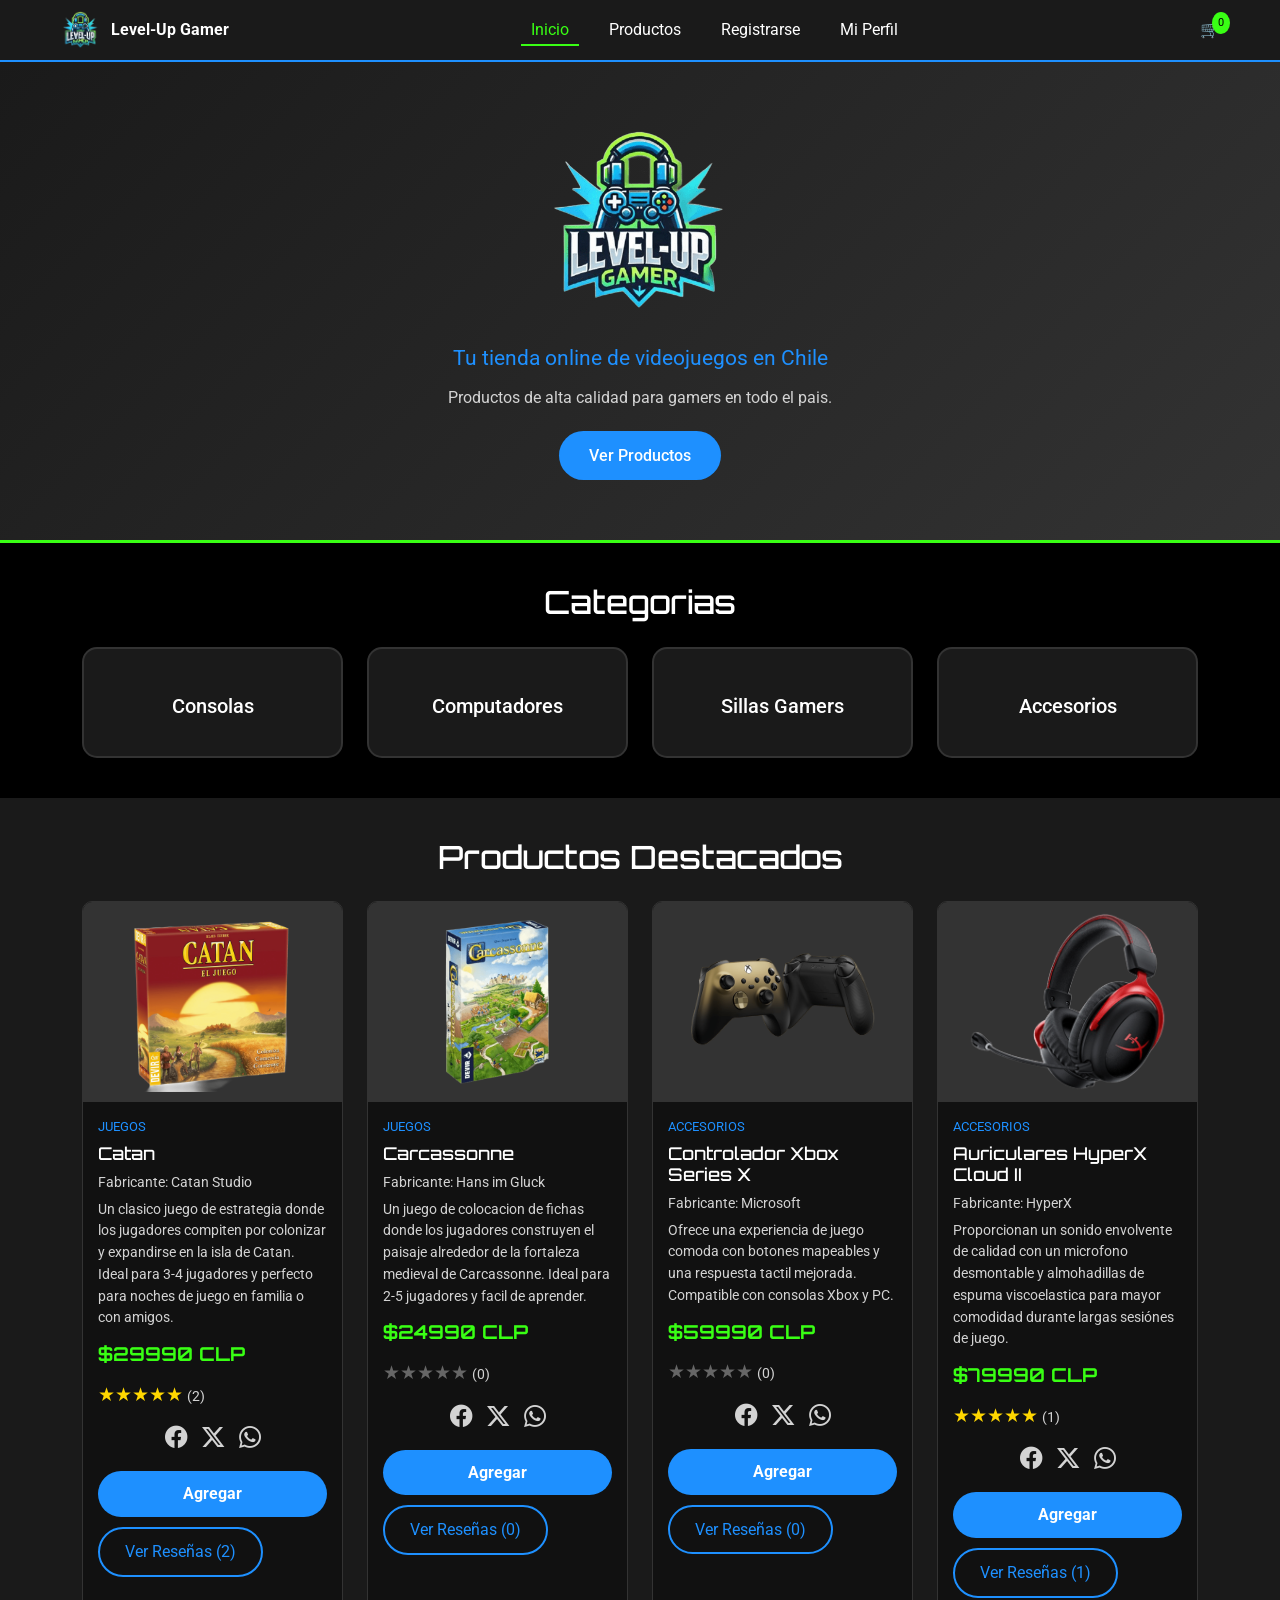
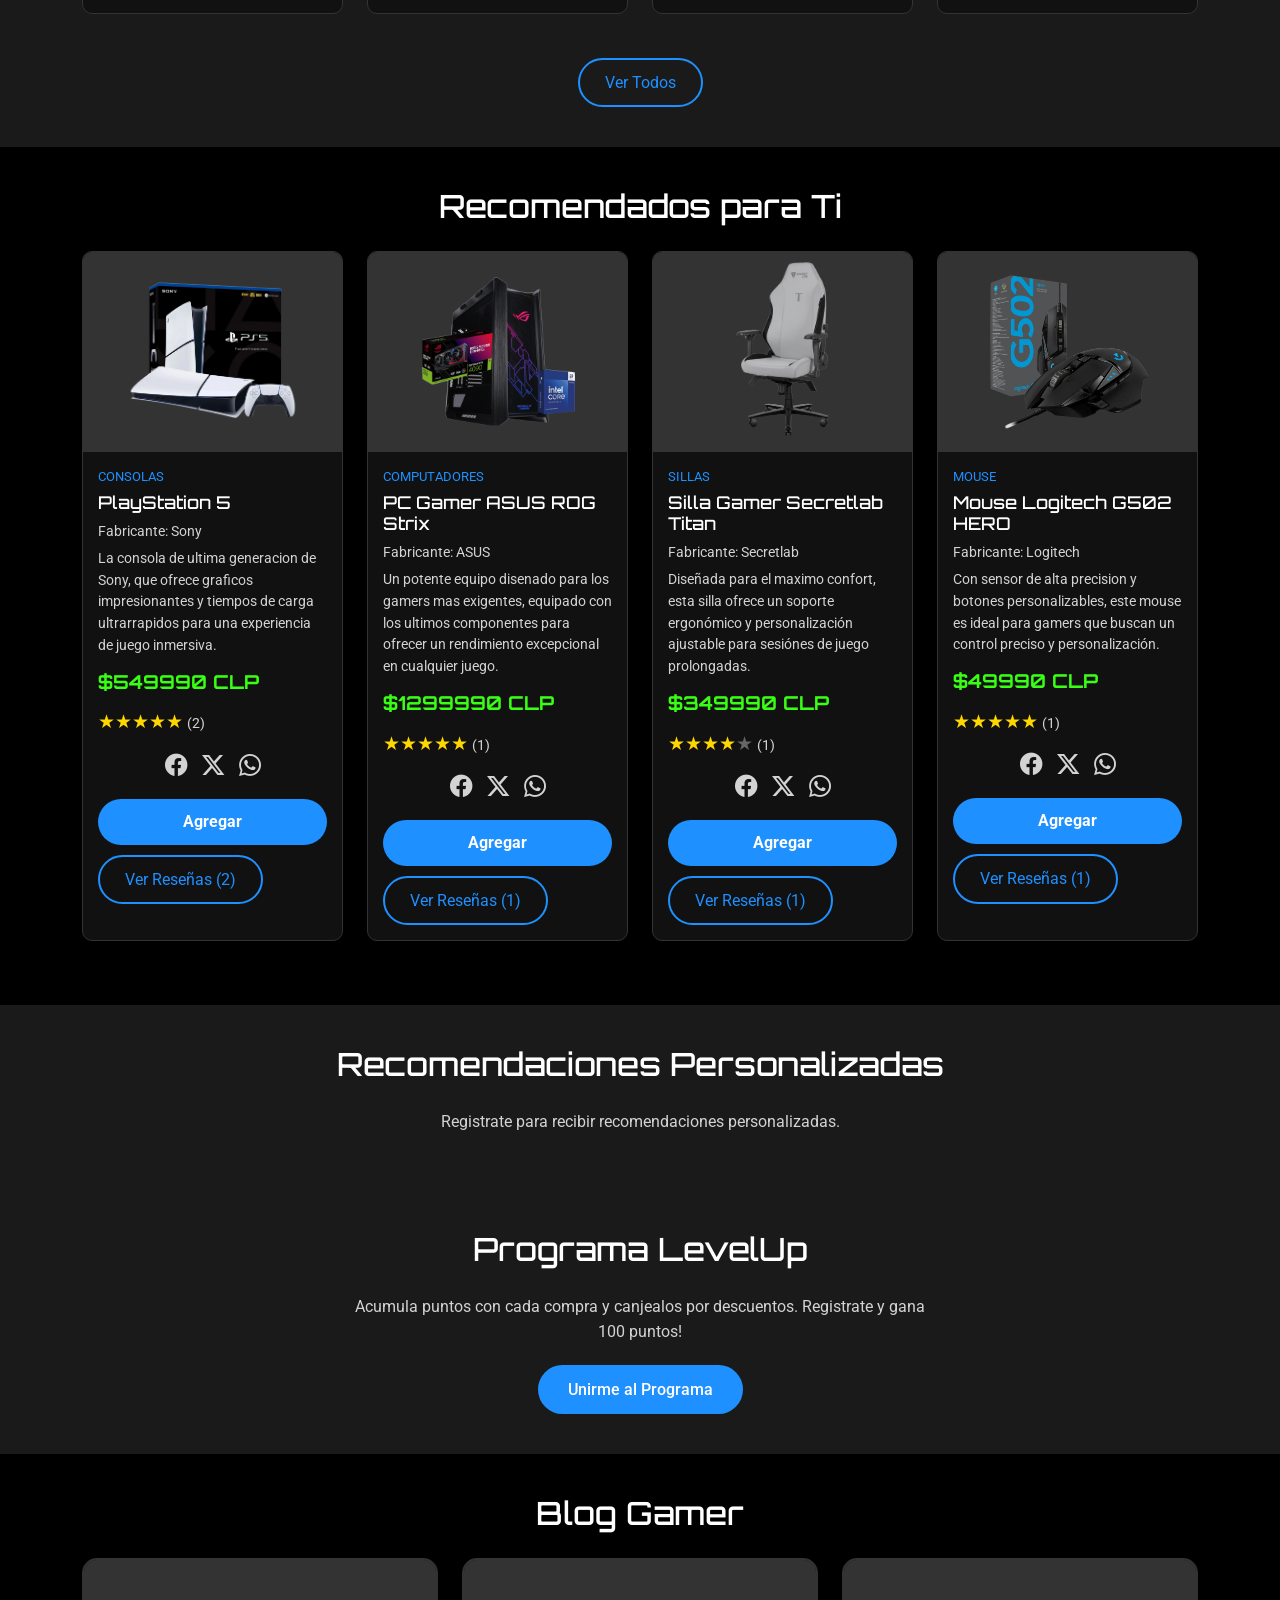
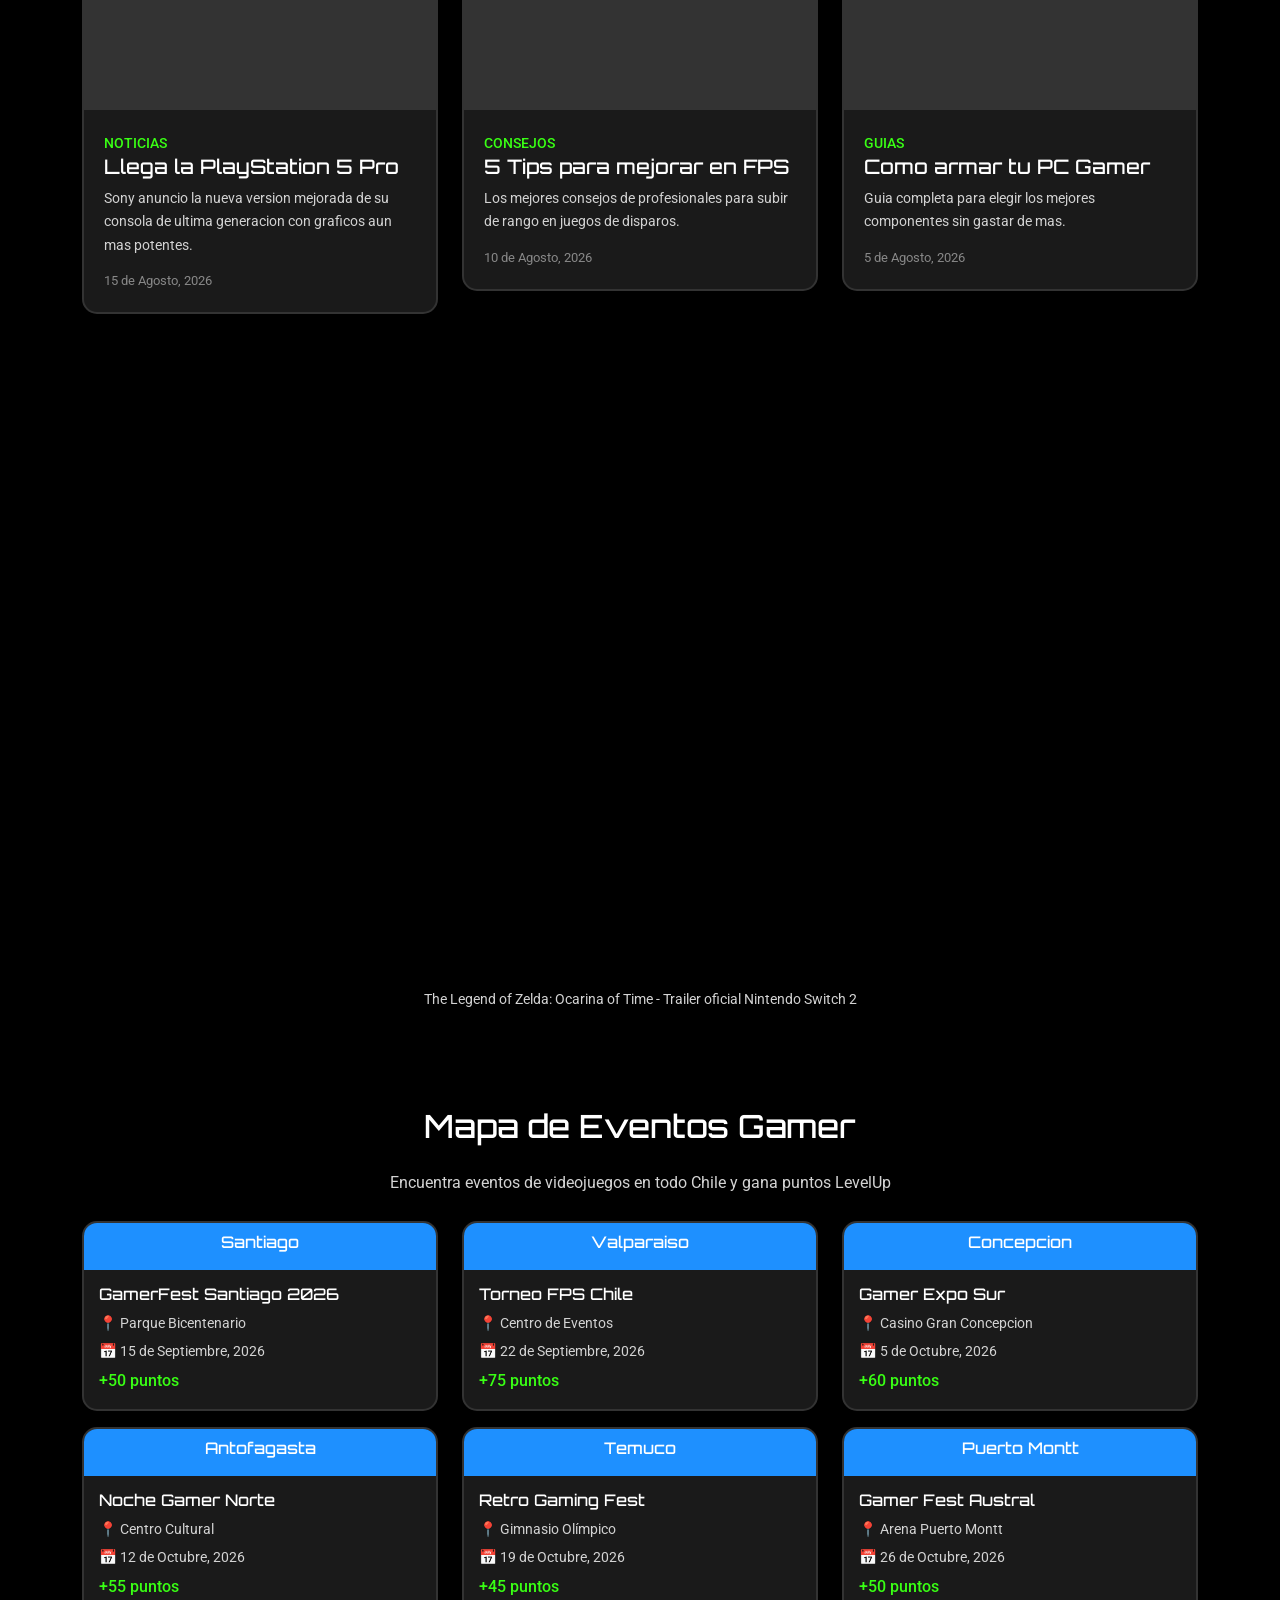
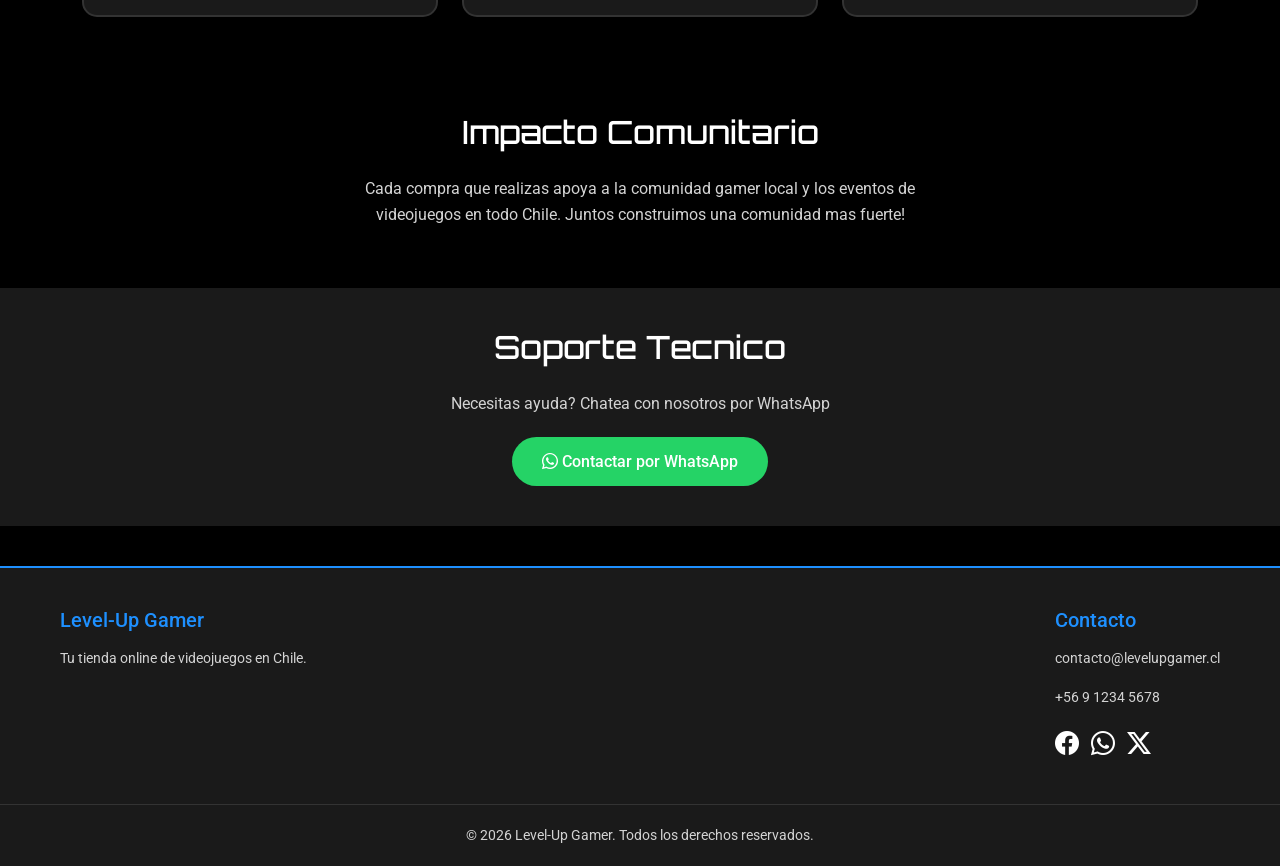
<file: index.html>
<!DOCTYPE html>
<html lang="es">
<head>
    <meta charset="UTF-8">
    <meta name="viewport" content="width=device-width, initial-scale=1.0">
    <title>Level-Up Gamer - Tienda de videojuegos</title>
    <link rel="preconnect" href="https://fonts.googleapis.com">
    <link rel="preconnect" href="https://fonts.gstatic.com" crossorigin>
    <link href="https://fonts.googleapis.com/css2?family=Orbitron:wght@400;700;900&family=Roboto:wght@300;400;500;700&display=swap" rel="stylesheet">
    <link href="https://cdn.jsdelivr.net/npm/bootstrap@5.3.3/dist/css/bootstrap.min.css" rel="stylesheet">
    <link href="https://cdn.jsdelivr.net/npm/bootstrap-icons@1.11.3/font/bootstrap-icons.min.css" rel="stylesheet">
    <link rel="stylesheet" href="assets/css/styles.css">
</head>
<body>
    <header>
        <nav class="navegacion">
            <div class="navegacion-contenedor">
                <a href="index.html" class="navegacion-logo">
                    <img src="assets/img/Level-Up-Logo.png" alt="Level-Up Gamer">
                    <span>Level-Up Gamer</span>
                </a>
                <ul class="navegacion-enlaces" id="menu-enlaces">
                    <li><a href="index.html" class="activo">Inicio</a></li>
                    <li><a href="productos.html">Productos</a></li>
                    <li><a href="registro.html">Registrarse</a></li>
                    <li><a href="perfil.html">Mi Perfil</a></li>
                </ul>
                <a href="carrito.html" class="navegacion-carrito">
                    🛒 <span id="contador-carrito" class="badge-carrito">0</span>
                </a>
                <button class="navegacion-hamburger" id="boton-hamburger" onclick="toggleMenu()">&#9776;</button>
            </div>
        </nav>
    </header>

    <main>
        <section class="seccion-banner">
            <div class="contenedor">
                <img src="assets/img/Level-Up-Logo.png" alt="Level-Up Gamer" class="logo-principal">
                <p class="banner-subtitulo">Tu tienda online de videojuegos en Chile</p>
                <p class="banner-texto">Productos de alta calidad para gamers en todo el pais.</p>
                <a href="productos.html" class="boton-principal">Ver Productos</a>
            </div>
        </section>

        <section class="seccion-categorias">
            <div class="container">
                <h2 class="titulo-seccion">Categorias</h2>
                <div class="row">
                    <div class="col-6 col-md-3">
                        <a href="productos.html?cat=consolas" class="categoria-enlace">
                            <div class="categoria-card">
                                <span class="categoria-icono"></span>
                                <h5 class="categoria-nombre">Consolas</h5>
                            </div>
                        </a>
                    </div>
                    <div class="col-6 col-md-3">
                        <a href="productos.html?cat=computadores" class="categoria-enlace">
                            <div class="categoria-card">
                                <span class="categoria-icono"></span>
                                <h5 class="categoria-nombre">Computadores</h5>
                            </div>
                        </a>
                    </div>
                    <div class="col-6 col-md-3">
                        <a href="productos.html?cat=sillas" class="categoria-enlace">
                            <div class="categoria-card">
                                <span class="categoria-icono"></span>
                                <h5 class="categoria-nombre">Sillas Gamers</h5>
                            </div>
                        </a>
                    </div>
                    <div class="col-6 col-md-3">
                        <a href="productos.html?cat=accesorios" class="categoria-enlace">
                            <div class="categoria-card">
                                <span class="categoria-icono"></span>
                                <h5 class="categoria-nombre">Accesorios</h5>
                            </div>
                        </a>
                    </div>
                </div>
            </div>
        </section>

        <section class="seccion-destacados">
            <div class="container">
                <h2 class="titulo-seccion">Productos Destacados</h2>
                <div class="row" id="productos-destacados"></div>
                <div class="centrar-boton">
                    <a href="productos.html" class="boton-secundario">Ver Todos</a>
                </div>
            </div>
        </section>

        <section class="seccion-recomendados">
            <div class="container">
                <h2 class="titulo-seccion">Recomendados para Ti</h2>
                <div class="row" id="recomendados"></div>
            </div>
        </section>

        <section class="seccion-personalizadas">
            <div class="container">
                <h2 class="titulo-seccion">Recomendaciones Personalizadas</h2>
                <div id="recomendaciones-usuario"></div>
            </div>
        </section>

        <section class="seccion-programa">
            <div class="container text-center">
                <h2 class="titulo-seccion">Programa LevelUp</h2>
                <p class="texto-descriptivo mx-auto">Acumula puntos con cada compra y canjealos por descuentos. Registrate y gana 100 puntos!</p>
                <a href="registro.html" class="boton-principal">Unirme al Programa</a>
            </div>
        </section>

        <section class="seccion-blog">
            <div class="container">
                <h2 class="titulo-seccion">Blog Gamer</h2>
                <div class="row">
                    <div class="col-md-4">
                        <article class="blog-card mb-3">
                            <div class="blog-icono"></div>
                            <div class="blog-contenido">
                                <span class="blog-etiqueta">Noticias</span>
                                <h5 class="titulo-card">Llega la PlayStation 5 Pro</h5>
                                <p class="blog-texto">Sony anuncio la nueva version mejorada de su consola de ultima generacion con graficos aun mas potentes.</p>
                                <small class="blog-fecha">15 de Agosto, 2026</small>
                            </div>
                        </article>
                    </div>
                    <div class="col-md-4">
                        <article class="blog-card mb-3">
                            <div class="blog-icono"></div>
                            <div class="blog-contenido">
                                <span class="blog-etiqueta">Consejos</span>
                                <h5 class="titulo-card">5 Tips para mejorar en FPS</h5>
                                <p class="blog-texto">Los mejores consejos de profesionales para subir de rango en juegos de disparos.</p>
                                <small class="blog-fecha">10 de Agosto, 2026</small>
                            </div>
                        </article>
                    </div>
                    <div class="col-md-4">
                        <article class="blog-card mb-3">
                            <div class="blog-icono"></div>
                            <div class="blog-contenido">
                                <span class="blog-etiqueta">Guias</span>
                                <h5 class="titulo-card">Como armar tu PC Gamer</h5>
                                <p class="blog-texto">Guia completa para elegir los mejores componentes sin gastar de mas.</p>
                                <small class="blog-fecha">5 de Agosto, 2026</small>
                            </div>
                        </article>
                    </div>
                </div>
                <div class="video-container">
                    <div class="video-responsive">
                        <iframe src="https://www.youtube.com/embed/r8eMoxo4ipE" title="The Legend of Zelda: Ocarina of Time - Trailer Nintendo Switch 2" allowfullscreen></iframe>
                    </div>
                    <p class="video-descripcion">The Legend of Zelda: Ocarina of Time - Trailer oficial Nintendo Switch 2</p>
                </div>
            </div>
        </section>

        <section class="seccion-eventos">
            <div class="container">
                <h2 class="titulo-seccion">Mapa de Eventos Gamer</h2>
                <p class="seccion-subtitulo">Encuentra eventos de videojuegos en todo Chile y gana puntos LevelUp</p>

                <div class="row">
                    <div class="col-md-4 mb-3">
                        <div class="evento-card">
                            <div class="evento-ciudad">
                                <h6 class="evento-ciudad-nombre">Santiago</h6>
                            </div>
                            <div class="evento-info">
                                <h6 class="evento-nombre">GamerFest Santiago 2026</h6>
                                <p class="evento-lugar">📍 Parque Bicentenario</p>
                                <p class="evento-fecha-texto">📅 15 de Septiembre, 2026</p>
                                <span class="evento-puntos">+50 puntos</span>
                            </div>
                        </div>
                    </div>
                    <div class="col-md-4 mb-3">
                        <div class="evento-card">
                            <div class="evento-ciudad">
                                <h6 class="evento-ciudad-nombre">Valparaiso</h6>
                            </div>
                            <div class="evento-info">
                                <h6 class="evento-nombre">Torneo FPS Chile</h6>
                                <p class="evento-lugar">📍 Centro de Eventos</p>
                                <p class="evento-fecha-texto">📅 22 de Septiembre, 2026</p>
                                <span class="evento-puntos">+75 puntos</span>
                            </div>
                        </div>
                    </div>
                    <div class="col-md-4 mb-3">
                        <div class="evento-card">
                            <div class="evento-ciudad">
                                <h6 class="evento-ciudad-nombre">Concepcion</h6>
                            </div>
                            <div class="evento-info">
                                <h6 class="evento-nombre">Gamer Expo Sur</h6>
                                <p class="evento-lugar">📍 Casino Gran Concepcion</p>
                                <p class="evento-fecha-texto">📅 5 de Octubre, 2026</p>
                                <span class="evento-puntos">+60 puntos</span>
                            </div>
                        </div>
                    </div>
                    <div class="col-md-4 mb-3">
                        <div class="evento-card">
                            <div class="evento-ciudad">
                                <h6 class="evento-ciudad-nombre">Antofagasta</h6>
                            </div>
                            <div class="evento-info">
                                <h6 class="evento-nombre">Noche Gamer Norte</h6>
                                <p class="evento-lugar">📍 Centro Cultural</p>
                                <p class="evento-fecha-texto">📅 12 de Octubre, 2026</p>
                                <span class="evento-puntos">+55 puntos</span>
                            </div>
                        </div>
                    </div>
                    <div class="col-md-4 mb-3">
                        <div class="evento-card">
                            <div class="evento-ciudad">
                                <h6 class="evento-ciudad-nombre">Temuco</h6>
                            </div>
                            <div class="evento-info">
                                <h6 class="evento-nombre">Retro Gaming Fest</h6>
                                <p class="evento-lugar">📍 Gimnasio Olímpico</p>
                                <p class="evento-fecha-texto">📅 19 de Octubre, 2026</p>
                                <span class="evento-puntos">+45 puntos</span>
                            </div>
                        </div>
                    </div>
                    <div class="col-md-4 mb-3">
                        <div class="evento-card">
                            <div class="evento-ciudad">
                                <h6 class="evento-ciudad-nombre">Puerto Montt</h6>
                            </div>
                            <div class="evento-info">
                                <h6 class="evento-nombre">Gamer Fest Austral</h6>
                                <p class="evento-lugar">📍 Arena Puerto Montt</p>
                                <p class="evento-fecha-texto">📅 26 de Octubre, 2026</p>
                                <span class="evento-puntos">+50 puntos</span>
                            </div>
                        </div>
                    </div>
                </div>
            </div>
        </section>

        <section class="seccion-comunidad">
            <div class="container text-center">
                <h2 class="titulo-seccion">Impacto Comunitario</h2>
                <p class="texto-descriptivo mx-auto">Cada compra que realizas apoya a la comunidad gamer local y los eventos de videojuegos en todo Chile. Juntos construimos una comunidad mas fuerte!</p>
            </div>
        </section>

        <section class="seccion-soporte">
            <div class="container text-center">
                <h2 class="titulo-seccion">Soporte Tecnico</h2>
                <p class="texto-soporte">Necesitas ayuda? Chatea con nosotros por WhatsApp</p>
                <a href="https://wa.me/56912345678" target="_blank" class="boton-whatsapp"><i class="bi bi-whatsapp"></i> Contactar por WhatsApp</a>
            </div>
        </section>
    </main>

    <footer class="pie-pagina">
        <div class="pie-pagina-contenedor">
            <div>
                <h5 class="pie-pagina-titulo">Level-Up Gamer</h5>
                <p class="pie-pagina-texto">Tu tienda online de videojuegos en Chile.</p>
            </div>
            <div>
                <h5 class="pie-pagina-titulo">Contacto</h5>
                <p class="pie-pagina-texto">contacto@levelupgamer.cl</p>
                <p class="pie-pagina-texto">+56 9 1234 5678</p>
                <div class="redes-sociales">
                    <a href="https://www.facebook.com/levelupgamer" target="_blank"><i class="bi bi-facebook"></i></a>
                    <a href="https://wa.me/56912345678" target="_blank"><i class="bi bi-whatsapp"></i></a>
                    <a href="https://x.com/levelupgamer" target="_blank"><i class="bi bi-twitter-x"></i></a>
                </div>
            </div>
        </div>
        <div class="pie-pagina-copy">
            &copy; 2026 Level-Up Gamer. Todos los derechos reservados.
        </div>
    </footer>

    <script src="assets/js/main.js"></script>
</body>
</html>
</file>
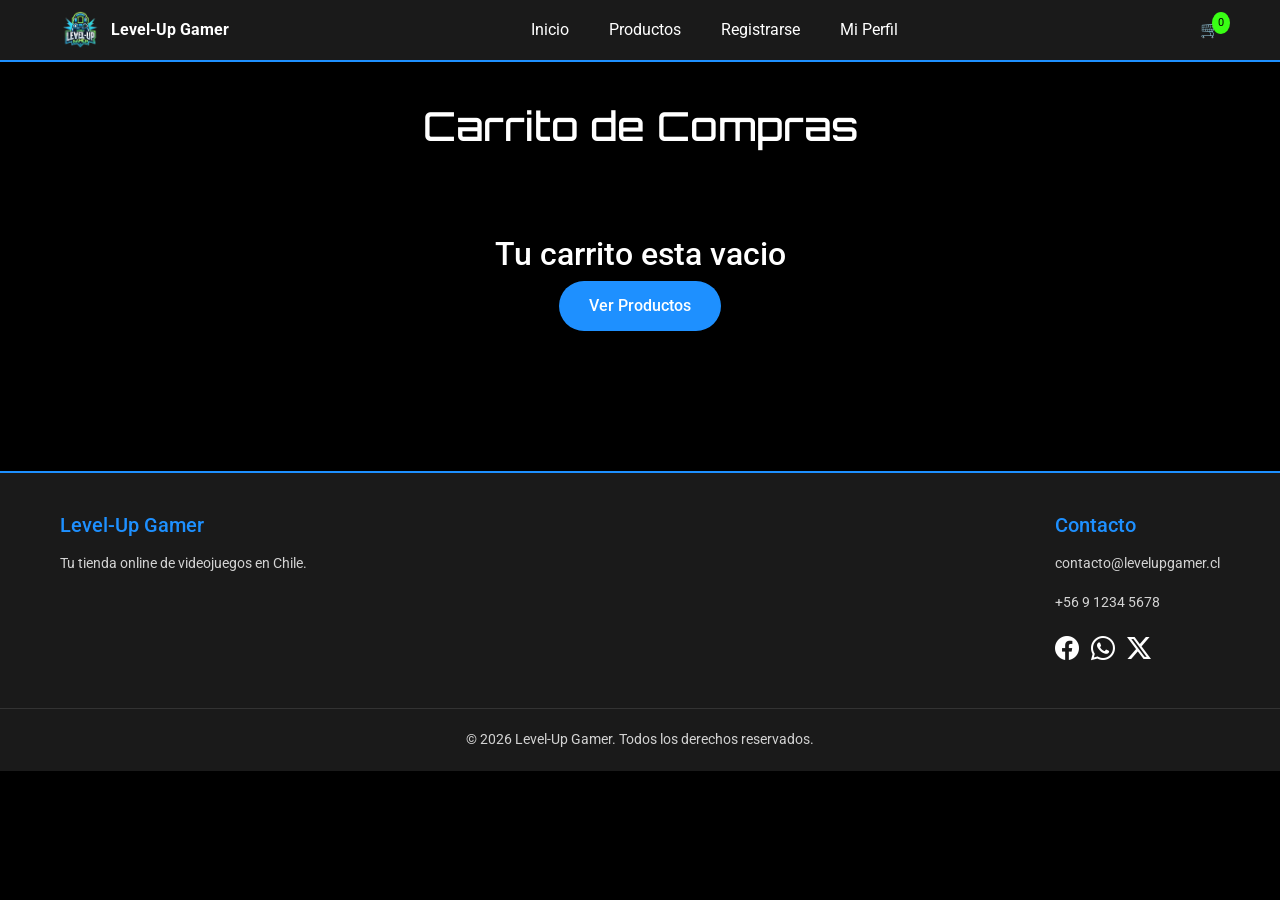
<file: carrito.html>
<!DOCTYPE html>
<html lang="es">
<head>
    <meta charset="UTF-8">
    <meta name="viewport" content="width=device-width, initial-scale=1.0">
    <title>Carrito - Level-Up Gamer</title>
    <link rel="preconnect" href="https://fonts.googleapis.com">
    <link rel="preconnect" href="https://fonts.gstatic.com" crossorigin>
    <link href="https://fonts.googleapis.com/css2?family=Orbitron:wght@400;700;900&family=Roboto:wght@300;400;500;700&display=swap" rel="stylesheet">
    <link href="https://cdn.jsdelivr.net/npm/bootstrap@5.3.3/dist/css/bootstrap.min.css" rel="stylesheet">
    <link href="https://cdn.jsdelivr.net/npm/bootstrap-icons@1.11.3/font/bootstrap-icons.min.css" rel="stylesheet">
    <link rel="stylesheet" href="assets/css/styles.css">
</head>
<body>
    <header>
        <nav class="navegacion">
            <div class="navegacion-contenedor">
                <a href="index.html" class="navegacion-logo">
                    <img src="assets/img/Level-Up-Logo.png" alt="Level-Up Gamer">
                    <span>Level-Up Gamer</span>
                </a>
                <ul class="navegacion-enlaces" id="menu-enlaces">
                    <li><a href="index.html">Inicio</a></li>
                    <li><a href="productos.html">Productos</a></li>
                    <li><a href="registro.html">Registrarse</a></li>
                    <li><a href="perfil.html">Mi Perfil</a></li>
                </ul>
                <a href="carrito.html" class="navegacion-carrito">
                    🛒 <span id="contador-carrito" class="badge-carrito">0</span>
                </a>
                <button class="navegacion-hamburger" id="boton-hamburger" onclick="toggleMenu()">&#9776;</button>
            </div>
        </nav>
    </header>

    <main>
        <section class="seccion-carrito">
            <div class="container">
                <h1 class="titulo-seccion">Carrito de Compras</h1>

                <div id="carrito-lista"></div>

                <div id="carrito-vacio" class="carrito-vacio oculto">
                    <h2>Tu carrito esta vacio</h2>
                    <a href="productos.html" class="boton-principal">Ver Productos</a>
                </div>

                <div id="carrito-resumen" class="carrito-resumen oculto">
                    <h3 class="resumen-titulo">Resumen del Pedido</h3>
                    <div class="resumen-linea">
                        <span>Subtotal:</span>
                        <span id="resumen-subtotal">$0</span>
                    </div>
                    <div class="resumen-linea">
                        <span>Descuento (10%):</span>
                        <span id="resumen-descuento" class="resumen-descuento">-$0</span>
                    </div>
                    <div class="resumen-linea">
                        <span>Envio:</span>
                        <span class="resumen-envio">Gratis</span>
                    </div>
                    <div class="resumen-linea">
                        <span>Total:</span>
                        <span id="resumen-total" class="resumen-total">$0</span>
                    </div>
                    <div class="resumen-botones">
                        <button class="boton-principal" onclick="alert('Compra realizada!')">Comprar</button>
                        <button class="boton-eliminar" onclick="vaciarCarrito()">Vaciar Carrito</button>
                    </div>
                </div>
            </div>
        </section>
    </main>

    <footer class="pie-pagina">
        <div class="pie-pagina-contenedor">
            <div>
                <h5 class="pie-pagina-titulo">Level-Up Gamer</h5>
                <p class="pie-pagina-texto">Tu tienda online de videojuegos en Chile.</p>
            </div>
            <div>
                <h5 class="pie-pagina-titulo">Contacto</h5>
                <p class="pie-pagina-texto">contacto@levelupgamer.cl</p>
                <p class="pie-pagina-texto">+56 9 1234 5678</p>
                <div class="redes-sociales">
                    <a href="https://www.facebook.com/levelupgamer" target="_blank"><i class="bi bi-facebook"></i></a>
                    <a href="https://wa.me/56912345678" target="_blank"><i class="bi bi-whatsapp"></i></a>
                    <a href="https://x.com/levelupgamer" target="_blank"><i class="bi bi-twitter-x"></i></a>
                </div>
            </div>
        </div>
        <div class="pie-pagina-copy">
            &copy; 2026 Level-Up Gamer. Todos los derechos reservados.
        </div>
    </footer>

    <script src="assets/js/main.js"></script>
</body>
</html>
</file>
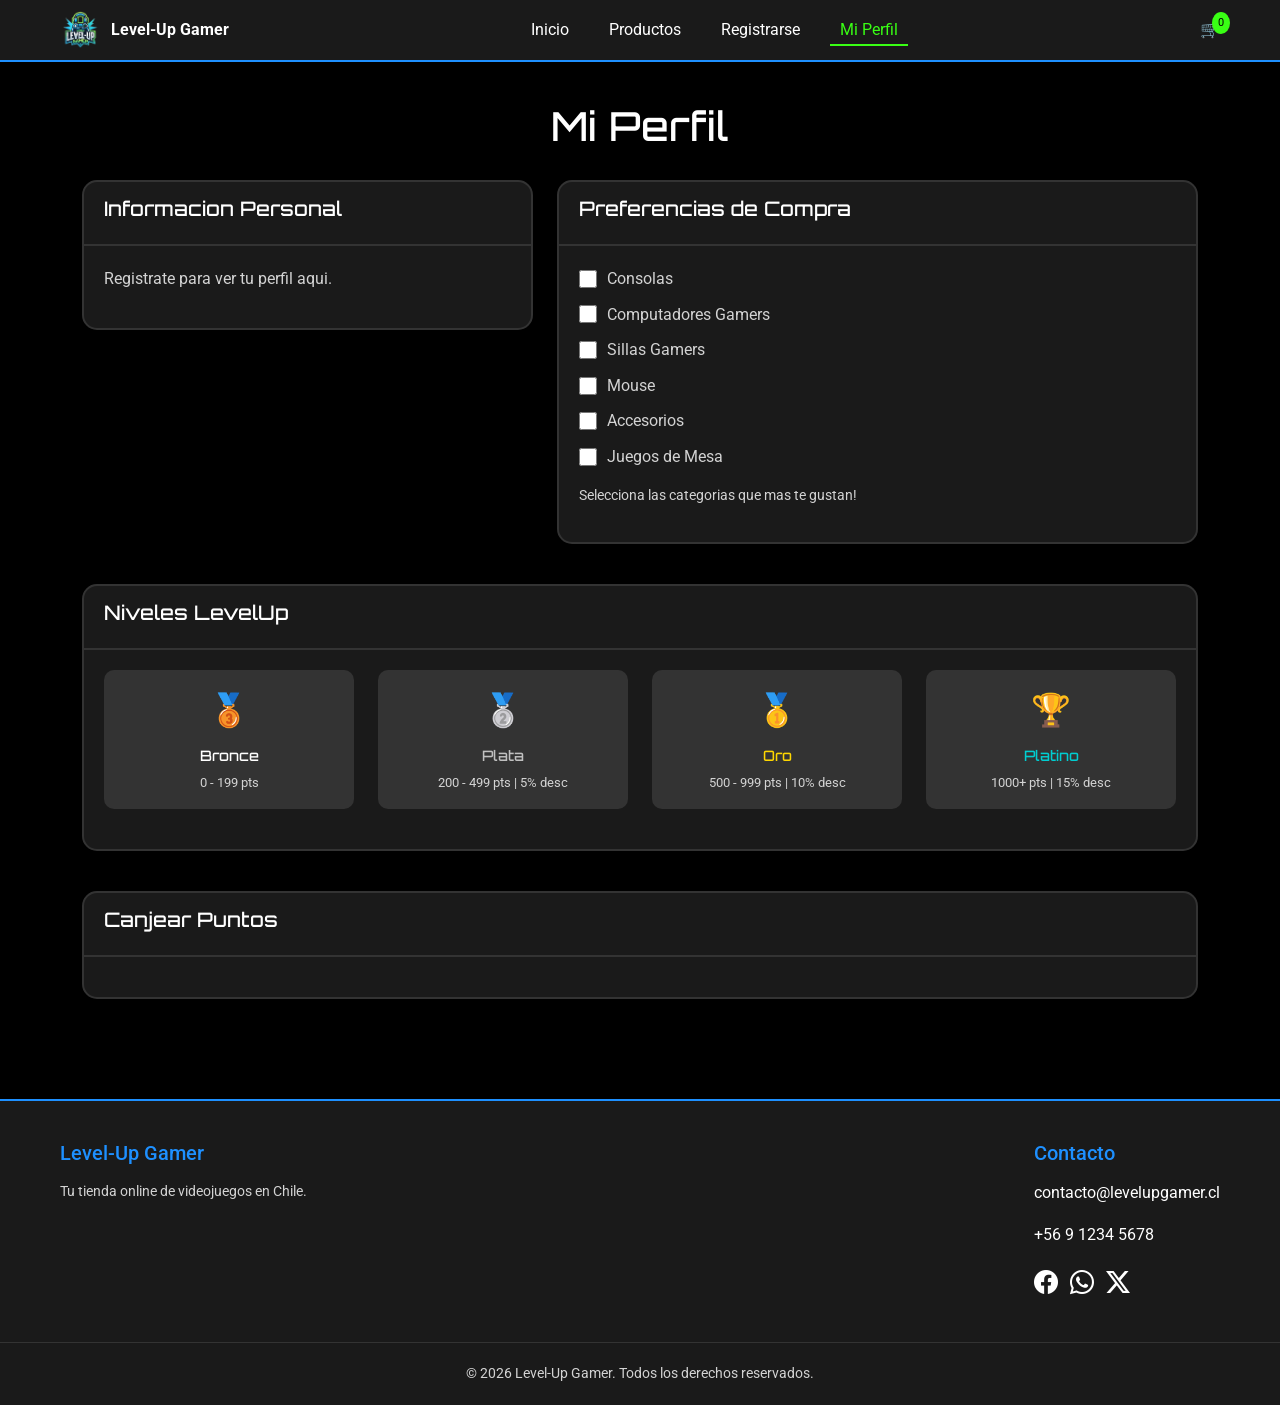
<file: perfil.html>
<!DOCTYPE html>
<html lang="es">
<head>
    <meta charset="UTF-8">
    <meta name="viewport" content="width=device-width, initial-scale=1.0">
    <title>Mi Perfil - Level-Up Gamer</title>
    <link rel="preconnect" href="https://fonts.googleapis.com">
    <link rel="preconnect" href="https://fonts.gstatic.com" crossorigin>
    <link href="https://fonts.googleapis.com/css2?family=Orbitron:wght@400;700;900&family=Roboto:wght@300;400;500;700&display=swap" rel="stylesheet">
    <link href="https://cdn.jsdelivr.net/npm/bootstrap@5.3.3/dist/css/bootstrap.min.css" rel="stylesheet">
    <link href="https://cdn.jsdelivr.net/npm/bootstrap-icons@1.11.3/font/bootstrap-icons.min.css" rel="stylesheet">
    <link rel="stylesheet" href="assets/css/styles.css">
</head>
<body>
    <header>
        <nav class="navegacion">
            <div class="navegacion-contenedor">
                <a href="index.html" class="navegacion-logo">
                    <img src="assets/img/Level-Up-Logo.png" alt="Level-Up Gamer">
                    <span>Level-Up Gamer</span>
                </a>
                <ul class="navegacion-enlaces" id="menu-enlaces">
                    <li><a href="index.html">Inicio</a></li>
                    <li><a href="productos.html">Productos</a></li>
                    <li><a href="registro.html">Registrarse</a></li>
                    <li><a href="perfil.html" class="activo">Mi Perfil</a></li>
                </ul>
                <a href="carrito.html" class="navegacion-carrito">
                    🛒 <span id="contador-carrito" class="badge-carrito">0</span>
                </a>
                <button class="navegacion-hamburger" id="boton-hamburger" onclick="toggleMenu()">&#9776;</button>
            </div>
        </nav>
    </header>

    <main>
        <section class="seccion-perfil">
            <div class="container">
                <h1 class="perfil-titulo">Mi Perfil</h1>

                <div class="row">
                    <div class="col-lg-5 perfil-espacio">
                        <div class="perfil-card">
                            <div class="perfil-card-header">
                                <h5 class="titulo-card">Informacion Personal</h5>
                            </div>
                            <div class="perfil-card-body" id="info-perfil">
                                <p class="texto-secundario">Registrate para ver tu perfil aqui.</p>
                            </div>
                            <div class="perfil-card-body" id="editar-perfil" style="display:none;">
                                <div class="campo-grupo">
                                    <label class="campo-label">Nombre:</label>
                                    <input type="text" id="editar-nombre" class="campo-input">
                                </div>
                                <div class="campo-grupo">
                                    <label class="campo-label">Email:</label>
                                    <input type="email" id="editar-email" class="campo-input">
                                </div>
                                <div class="campo-grupo">
                                    <label class="campo-label">Nueva contraseña (opcional):</label>
                                    <input type="password" id="editar-password" class="campo-input" placeholder="Dejar vacio para no cambiar">
                                </div>
                                <button class="boton-principal" onclick="guardarPerfilEditado()">Guardar Cambios</button>
                                <button class="boton-eliminar" onclick="cancelarEdicion()">Cancelar</button>
                            </div>
                        </div>
                    </div>

                    <div class="col-lg-7 perfil-espacio">
                        <div class="perfil-card">
                            <div class="perfil-card-header">
                                <h5 class="titulo-card">Preferencias de Compra</h5>
                            </div>
                            <div class="perfil-card-body" id="preferencias-usuario">
                                <div class="preferencia-opcion">
                                    <input type="checkbox" id="pref-consolas" onchange="guardarPreferencia('consolas', this.checked)">
                                    <label for="pref-consolas" class="texto-secundario">Consolas</label>
                                </div>
                                <div class="preferencia-opcion">
                                    <input type="checkbox" id="pref-computadores" onchange="guardarPreferencia('computadores', this.checked)">
                                    <label for="pref-computadores" class="texto-secundario">Computadores Gamers</label>
                                </div>
                                <div class="preferencia-opcion">
                                    <input type="checkbox" id="pref-sillas" onchange="guardarPreferencia('sillas', this.checked)">
                                    <label for="pref-sillas" class="texto-secundario">Sillas Gamers</label>
                                </div>
                                <div class="preferencia-opcion">
                                    <input type="checkbox" id="pref-mouse" onchange="guardarPreferencia('mouse', this.checked)">
                                    <label for="pref-mouse" class="texto-secundario">Mouse</label>
                                </div>
                                <div class="preferencia-opcion">
                                    <input type="checkbox" id="pref-accesorios" onchange="guardarPreferencia('accesorios', this.checked)">
                                    <label for="pref-accesorios" class="texto-secundario">Accesorios</label>
                                </div>
                                <div class="preferencia-opcion">
                                    <input type="checkbox" id="pref-juegos" onchange="guardarPreferencia('juegos', this.checked)">
                                    <label for="pref-juegos" class="texto-secundario">Juegos de Mesa</label>
                                </div>
                                <p class="texto-secundario texto-pequeno">Selecciona las categorias que mas te gustan!</p>
                            </div>
                        </div>
                    </div>
                </div>

                <div class="row">
                    <div class="col-12 perfil-espacio">
                        <div class="perfil-card">
                            <div class="perfil-card-header">
                                <h5 class="titulo-card">Niveles LevelUp</h5>
                            </div>
                            <div class="perfil-card-body">
                                <div class="row nivel-fila">
                                    <div class="col-md-3 col-6 nivel-espacio">
                                        <div class="nivel-card">
                                            <div class="nivel-icono">&#129353;</div>
                                            <h6 class="nivel-nombre">Bronce</h6>
                                            <small class="nivel-requisito">0 - 199 pts</small>
                                        </div>
                                    </div>
                                    <div class="col-md-3 col-6 nivel-espacio">
                                        <div class="nivel-card">
                                            <div class="nivel-icono">&#129352;</div>
                                            <h6 class="nivel-nombre nivel-plata">Plata</h6>
                                            <small class="nivel-requisito">200 - 499 pts | 5% desc</small>
                                        </div>
                                    </div>
                                    <div class="col-md-3 col-6 nivel-espacio">
                                        <div class="nivel-card">
                                            <div class="nivel-icono">&#129351;</div>
                                            <h6 class="nivel-nombre nivel-oro">Oro</h6>
                                            <small class="nivel-requisito">500 - 999 pts | 10% desc</small>
                                        </div>
                                    </div>
                                    <div class="col-md-3 col-6 nivel-espacio">
                                        <div class="nivel-card">
                                            <div class="nivel-icono">&#127942;</div>
                                            <h6 class="nivel-nombre nivel-platino">Platino</h6>
                                            <small class="nivel-requisito">1000+ pts | 15% desc</small>
                                        </div>
                                    </div>
                                </div>
                            </div>
                        </div>
                    </div>
                </div>

                <div class="row">
                    <div class="col-12">
                        <div class="perfil-card">
                            <div class="perfil-card-header">
                                <h5 class="titulo-card">Canjear Puntos</h5>
                            </div>
                            <div class="perfil-card-body" id="canje-puntos">
                            </div>
                        </div>
                    </div>
                </div>
            </div>
        </section>
    </main>

    <footer class="pie-pagina">
        <div class="pie-pagina-contenedor">
            <div>
                <h5 class="pie-pagina-titulo">Level-Up Gamer</h5>
                <p class="pie-pagina-texto">Tu tienda online de videojuegos en Chile.</p>
            </div>
            <div>
                <h5 class="pie-pagina-titulo">Contacto</h5>
                <p class="pie-pagina-correo">contacto@levelupgamer.cl</p>
                <p class="pie-pagina-telefono">+56 9 1234 5678</p>
                <div class="redes-sociales">
                    <a href="https://www.facebook.com/levelupgamer" target="_blank"><i class="bi bi-facebook"></i></a>
                    <a href="https://wa.me/56912345678" target="_blank"><i class="bi bi-whatsapp"></i></a>
                    <a href="https://x.com/levelupgamer" target="_blank"><i class="bi bi-twitter-x"></i></a>
                </div>
            </div>
        </div>
        <div class="pie-pagina-copy">
            &copy; 2026 Level-Up Gamer. Todos los derechos reservados.
        </div>
    </footer>

    <script src="assets/js/main.js"></script>
</body>
</html>
</file>
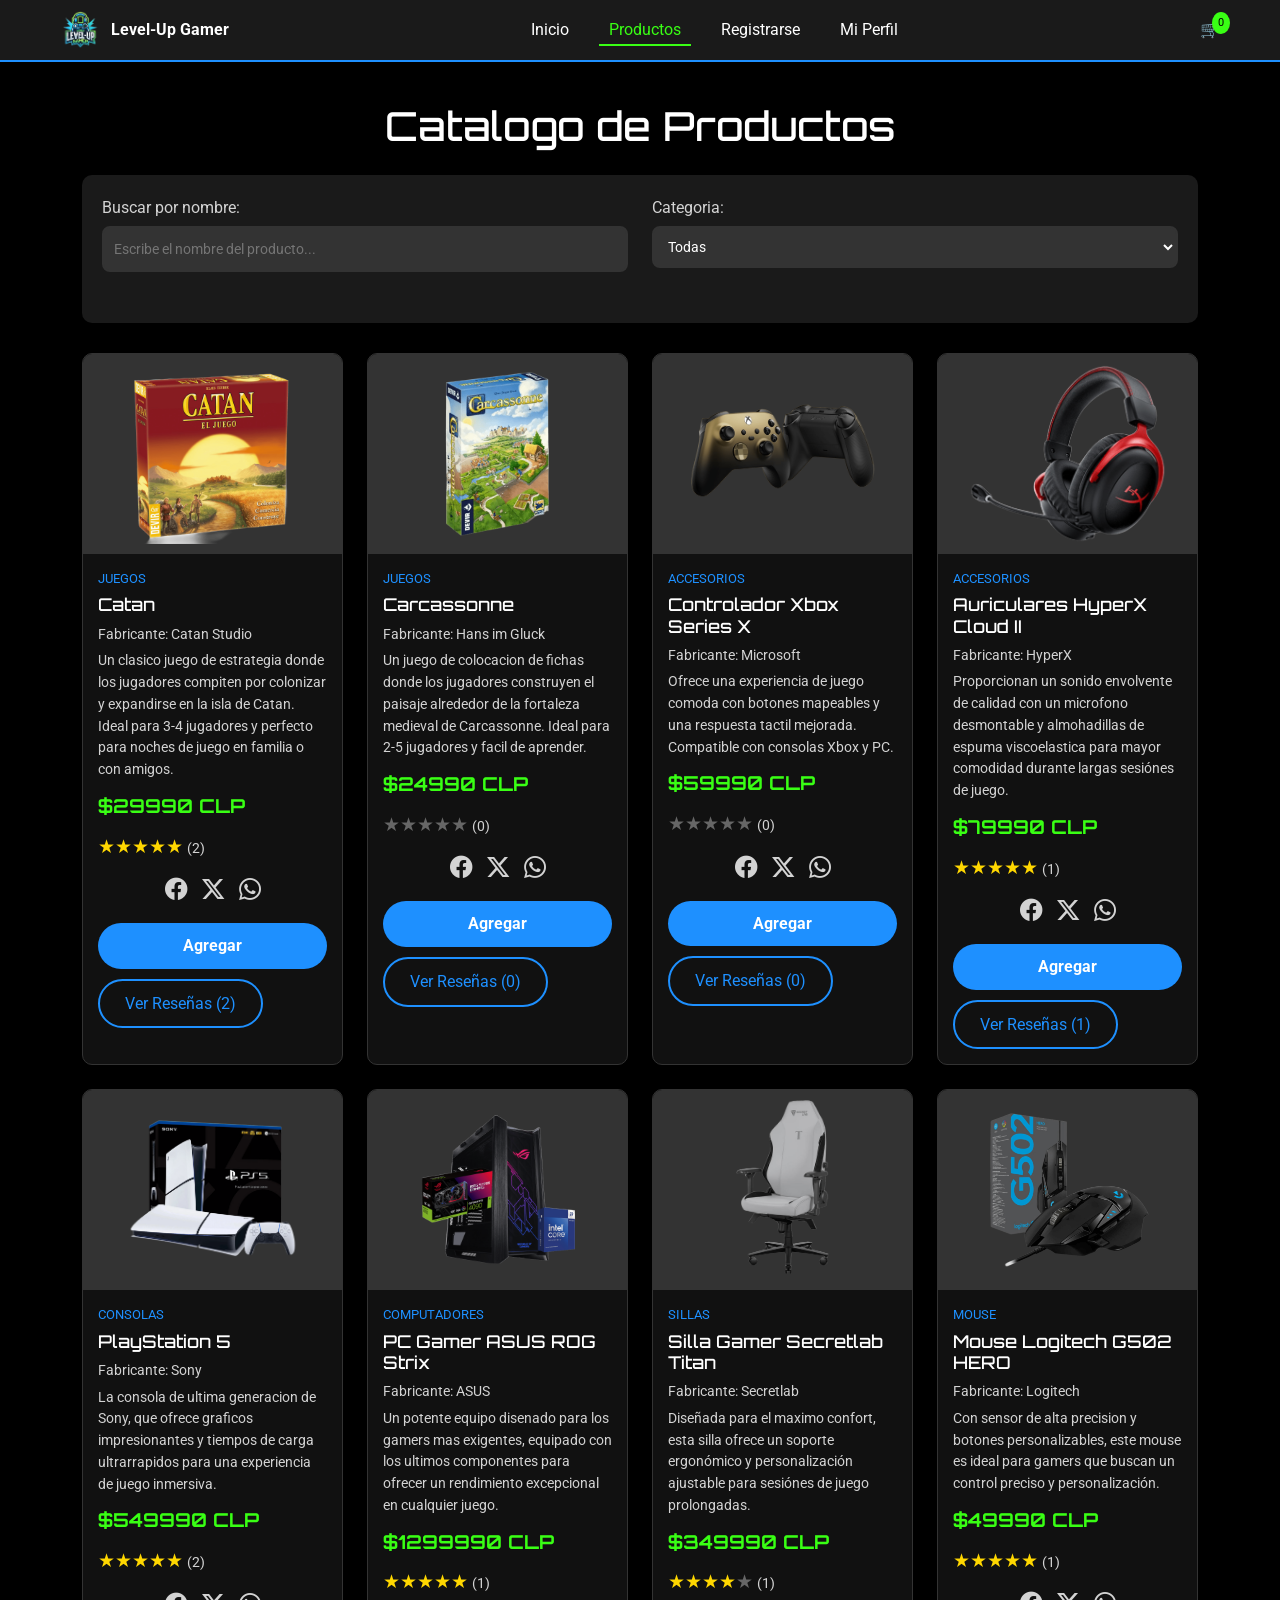
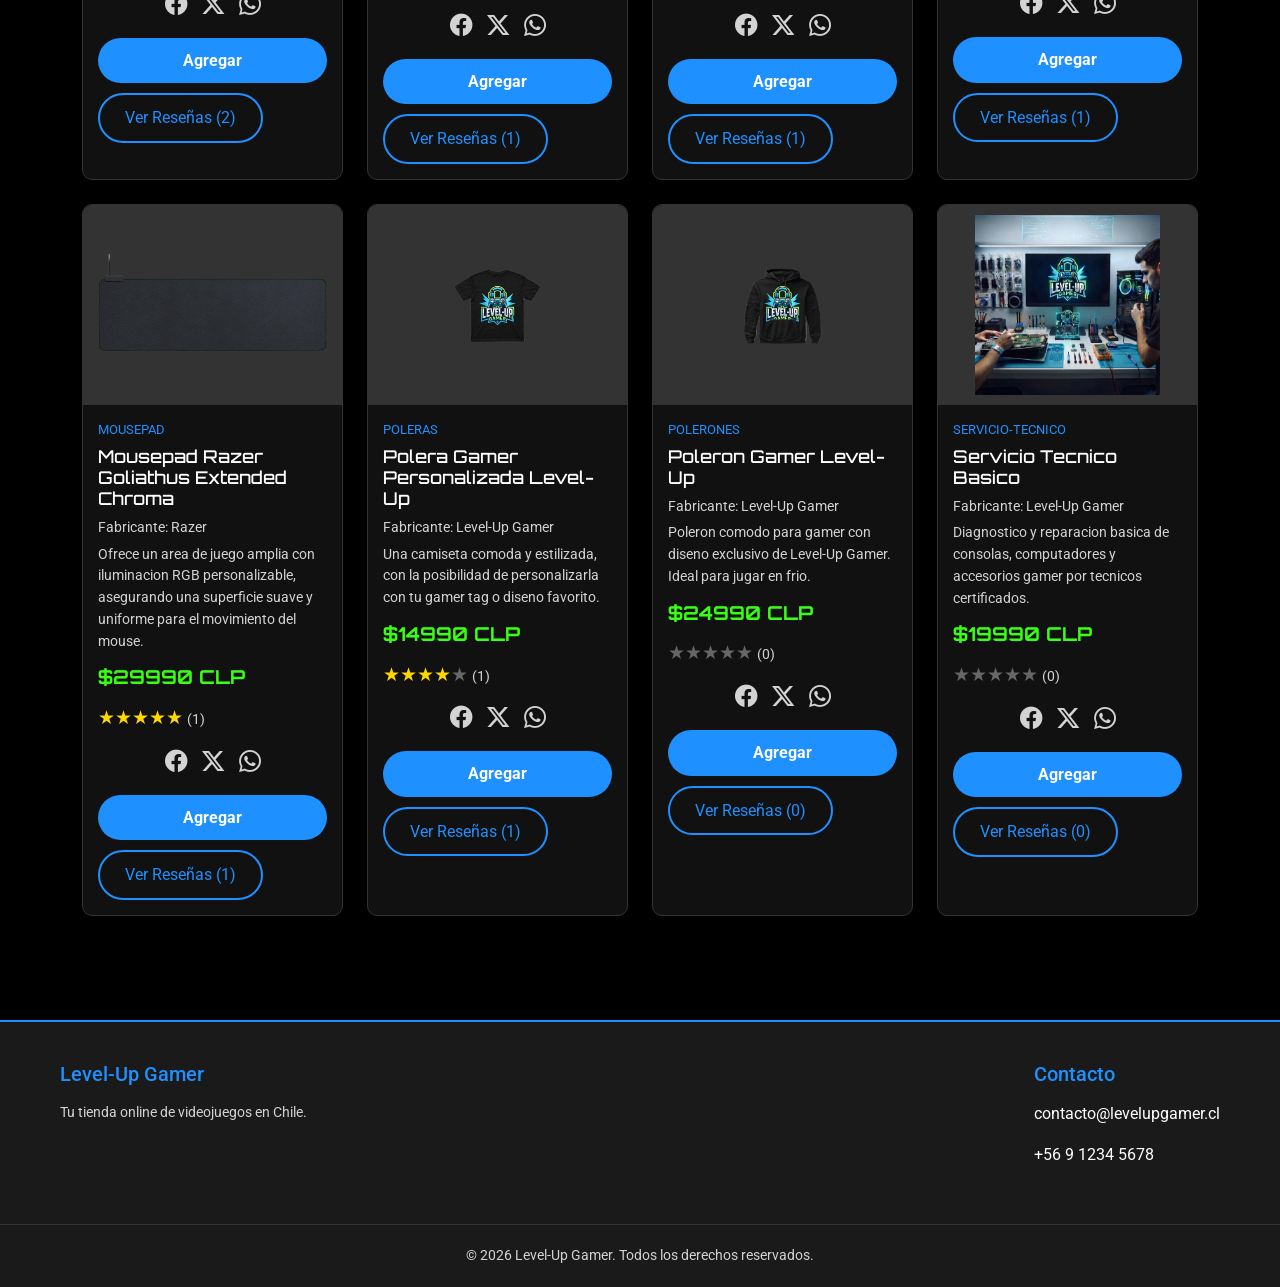
<file: productos.html>
<!DOCTYPE html>
<html lang="es">
<head>
    <meta charset="UTF-8">
    <meta name="viewport" content="width=device-width, initial-scale=1.0">
    <title>Productos - Level-Up Gamer</title>
    <link rel="preconnect" href="https://fonts.googleapis.com">
    <link rel="preconnect" href="https://fonts.gstatic.com" crossorigin>
    <link href="https://fonts.googleapis.com/css2?family=Orbitron:wght@400;700;900&family=Roboto:wght@300;400;500;700&display=swap" rel="stylesheet">
    <link href="https://cdn.jsdelivr.net/npm/bootstrap@5.3.3/dist/css/bootstrap.min.css" rel="stylesheet">
    <link href="https://cdn.jsdelivr.net/npm/bootstrap-icons@1.11.3/font/bootstrap-icons.min.css" rel="stylesheet">
    <link rel="stylesheet" href="assets/css/styles.css">
</head>
<body>
    <header>
        <nav class="navegacion">
            <div class="navegacion-contenedor">
                <a href="index.html" class="navegacion-logo">
                    <img src="assets/img/Level-Up-Logo.png" alt="Level-Up Gamer">
                    <span>Level-Up Gamer</span>
                </a>
                <ul class="navegacion-enlaces" id="menu-enlaces">
                    <li><a href="index.html">Inicio</a></li>
                    <li><a href="productos.html" class="activo">Productos</a></li>
                    <li><a href="registro.html">Registrarse</a></li>
                    <li><a href="perfil.html">Mi Perfil</a></li>
                </ul>
                <a href="carrito.html" class="navegacion-carrito">
                    🛒 <span id="contador-carrito" class="badge-carrito">0</span>
                </a>
                <button class="navegacion-hamburger" id="boton-hamburger" onclick="toggleMenu()">&#9776;</button>
            </div>
        </nav>
    </header>

    <main>
        <section class="seccion-productos">
            <div class="container">
                <h1 class="titulo-seccion">Catalogo de Productos</h1>

                <div class="filtros-container">
                    <div class="row">
                        <div class="col-md-6 mb-3">
                            <div class="filtro-grupo">
                                <label class="filtro-label">Buscar por nombre:</label>
                                <input type="text" id="busqueda-nombre" class="filtro-input" placeholder="Escribe el nombre del producto..." oninput="filtrarProductos()">
                            </div>
                        </div>
                        <div class="col-md-6 mb-3">
                            <div class="filtro-grupo">
                                <label class="filtro-label">Categoria:</label>
                                <select id="filtro-categoria" class="filtro-select" onchange="filtrarProductos()">
                                    <option value="todos">Todas</option>
                                    <option value="juegos">Juegos de Mesa</option>
                                    <option value="accesorios">Accesorios</option>
                                    <option value="consolas">Consolas</option>
                                    <option value="computadores">Computadores</option>
                                    <option value="sillas">Sillas Gamers</option>
                                    <option value="mouse">Mouse</option>
                                    <option value="mousepad">Mousepad</option>
                                    <option value="poleras">Poleras</option>
                                    <option value="polerones">Polerones</option>
                                    <option value="servicio-tecnico">Servicio Tecnico</option>
                                </select>
                            </div>
                        </div>
                    </div>
                </div>

                <div class="row" id="lista-productos"></div>
            </div>
        </section>
    </main>

    <footer class="pie-pagina">
        <div class="pie-pagina-contenedor">
            <div>
                <h5 class="pie-pagina-titulo">Level-Up Gamer</h5>
                <p class="pie-pagina-texto">Tu tienda online de videojuegos en Chile.</p>
            </div>
            <div>
                <h5 class="pie-pagina-titulo">Contacto</h5>
                <p class="pie-pagina-correo">contacto@levelupgamer.cl</p>
                <p class="pie-pagina-telefono">+56 9 1234 5678</p>
            </div>
        </div>
        <div class="pie-pagina-copy">
            &copy; 2026 Level-Up Gamer. Todos los derechos reservados.
        </div>
    </footer>

    <script src="assets/js/main.js"></script>
</body>
</html>
</file>
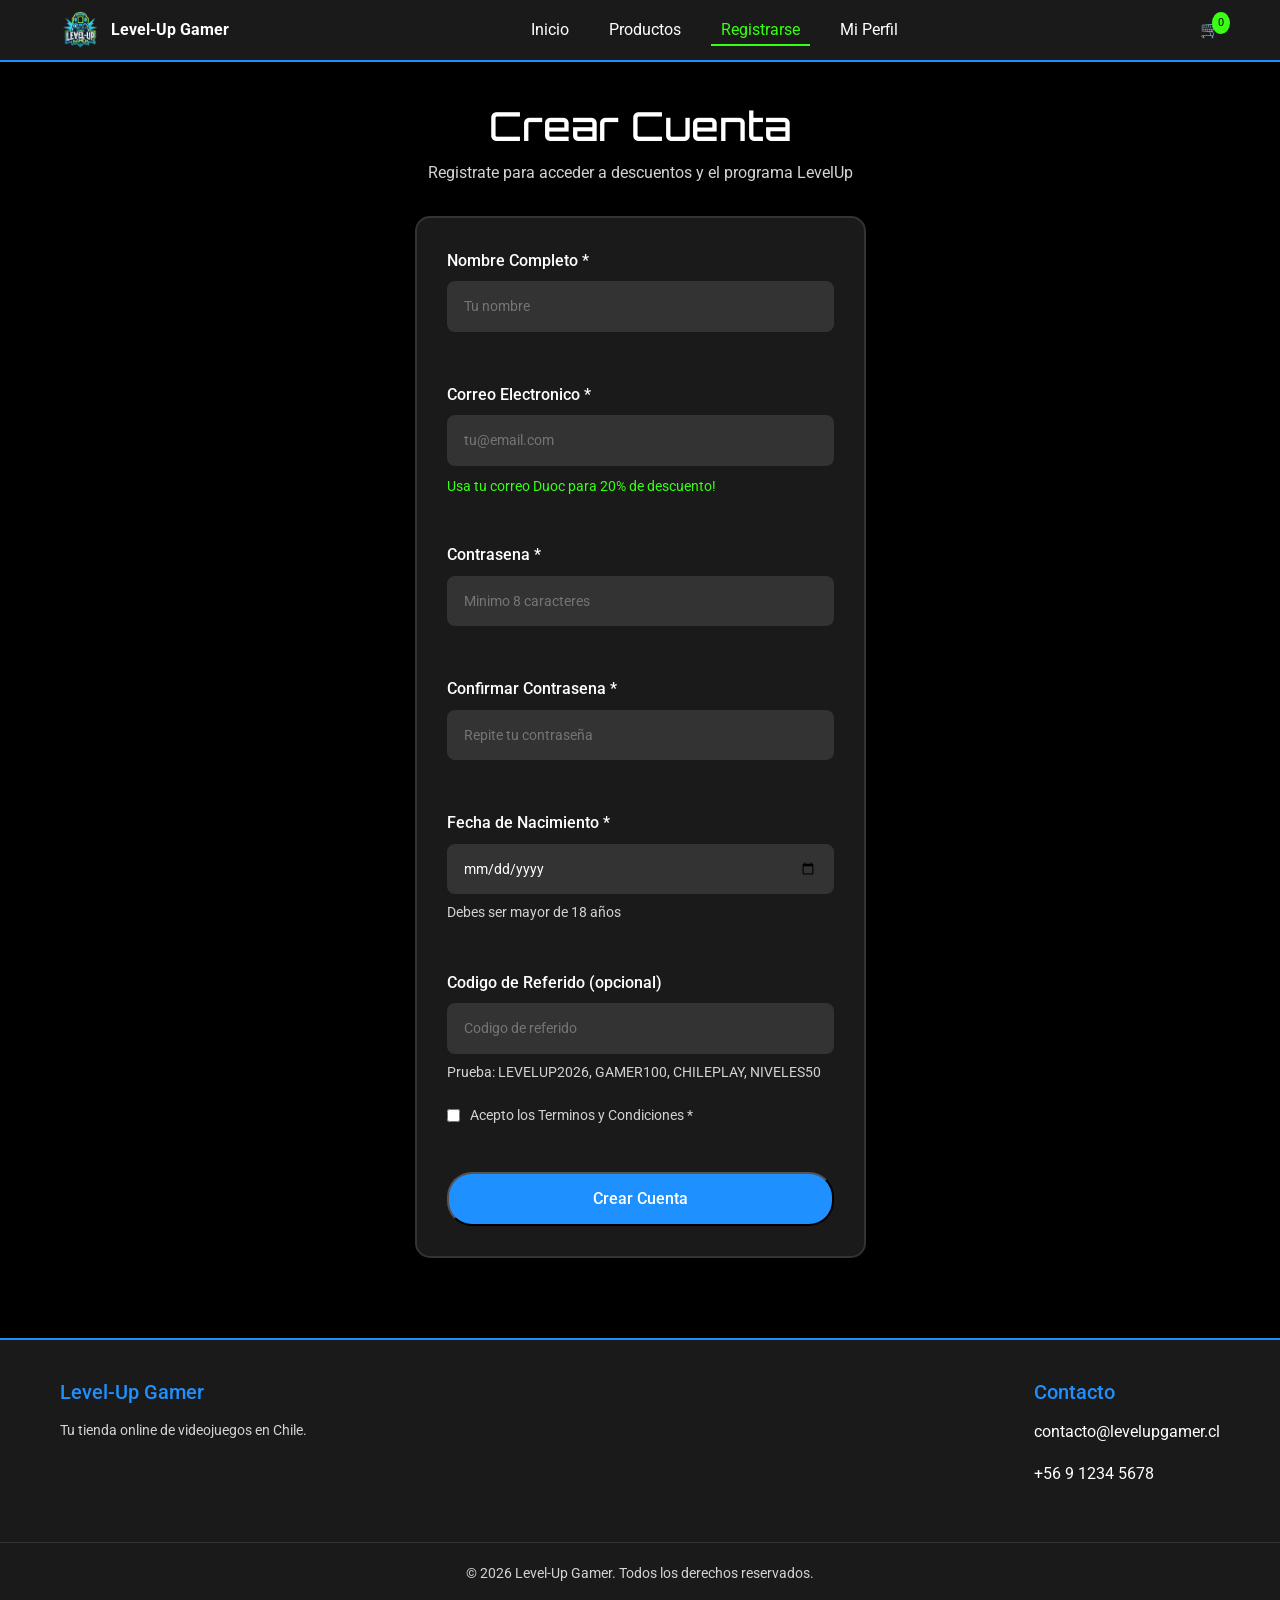
<file: registro.html>
<!DOCTYPE html>
<html lang="es">
<head>
    <meta charset="UTF-8">
    <meta name="viewport" content="width=device-width, initial-scale=1.0">
    <title>Registro - Level-Up Gamer</title>
    <link rel="preconnect" href="https://fonts.googleapis.com">
    <link rel="preconnect" href="https://fonts.gstatic.com" crossorigin>
    <link href="https://fonts.googleapis.com/css2?family=Orbitron:wght@400;700;900&family=Roboto:wght@300;400;500;700&display=swap" rel="stylesheet">
    <link href="https://cdn.jsdelivr.net/npm/bootstrap@5.3.3/dist/css/bootstrap.min.css" rel="stylesheet">
    <link href="https://cdn.jsdelivr.net/npm/bootstrap-icons@1.11.3/font/bootstrap-icons.min.css" rel="stylesheet">
    <link rel="stylesheet" href="assets/css/styles.css">
</head>
<body>
    <header>
        <nav class="navegacion">
            <div class="navegacion-contenedor">
                <a href="index.html" class="navegacion-logo">
                    <img src="assets/img/Level-Up-Logo.png" alt="Level-Up Gamer">
                    <span>Level-Up Gamer</span>
                </a>
                <ul class="navegacion-enlaces" id="menu-enlaces">
                    <li><a href="index.html">Inicio</a></li>
                    <li><a href="productos.html">Productos</a></li>
                    <li><a href="registro.html" class="activo">Registrarse</a></li>
                    <li><a href="perfil.html">Mi Perfil</a></li>
                </ul>
                <a href="carrito.html" class="navegacion-carrito">
                    🛒 <span id="contador-carrito" class="badge-carrito">0</span>
                </a>
                <button class="navegacion-hamburger" id="boton-hamburger" onclick="toggleMenu()">&#9776;</button>
            </div>
        </nav>
    </header>

    <main>
        <section class="seccion-formulario">
            <div class="container">
                <div class="row justify-content-center">
                    <div class="col-lg-5 col-md-7">
                        <h1 class="formulario-titulo">Crear Cuenta</h1>
                        <p class="formulario-subtitulo">Registrate para acceder a descuentos y el programa LevelUp</p>

                        <div class="formulario">
                            <form id="form-registro" onsubmit="return validarRegistro(event)">
                                <div class="campo-grupo">
                                    <label for="nombre" class="campo-label">Nombre Completo *</label>
                                    <input type="text" id="nombre" class="campo-input" placeholder="Tu nombre" required>
                                    <span class="campo-error" id="error-nombre"></span>
                                </div>

                                <div class="campo-grupo">
                                    <label for="email" class="campo-label">Correo Electronico *</label>
                                    <input type="email" id="email" class="campo-input" placeholder="tu@email.com" required>
                                    <small class="campo-sugerencia" id="sugerencia-email">Usa tu correo Duoc para 20% de descuento!</small>
                                    <span class="campo-error" id="error-email"></span>
                                </div>

                                <div class="campo-grupo">
                                    <label for="password" class="campo-label">Contrasena *</label>
                                    <input type="password" id="password" class="campo-input" placeholder="Minimo 8 caracteres" required>
                                    <span class="campo-error" id="error-password"></span>
                                </div>

                                <div class="campo-grupo">
                                    <label for="password2" class="campo-label">Confirmar Contrasena *</label>
                                    <input type="password" id="password2" class="campo-input" placeholder="Repite tu contraseña" required>
                                    <span class="campo-error" id="error-password2"></span>
                                </div>

                                <div class="campo-grupo">
                                    <label for="fecha-nacimiento" class="campo-label">Fecha de Nacimiento *</label>
                                    <input type="date" id="fecha-nacimiento" class="campo-input" required>
                                    <small class="texto-secundario">Debes ser mayor de 18 años</small>
                                    <span class="campo-error" id="error-fecha"></span>
                                </div>

                                <div class="campo-grupo">
                                    <label for="referido" class="campo-label">Codigo de Referido (opcional)</label>
                                    <input type="text" id="referido" class="campo-input" placeholder="Codigo de referido" oninput="validarCodigoReferido()">
                                    <small class="texto-secundario">Prueba: LEVELUP2026, GAMER100, CHILEPLAY, NIVELES50</small>
                                    <span id="error-referido"></span>
                                </div>

                                <div class="campo-grupo">
                                    <div class="campo-checkbox">
                                        <input type="checkbox" id="terminos" required>
                                        <label for="terminos" class="campo-label-checkbox">Acepto los Terminos y Condiciones *</label>
                                    </div>
                                    <span class="campo-error" id="error-terminos"></span>
                                </div>

                                <button type="submit" class="boton-principal boton-ancho">Crear Cuenta</button>
                            </form>
                        </div>
                    </div>
                </div>
            </div>
        </section>
    </main>

    <footer class="pie-pagina">
        <div class="pie-pagina-contenedor">
            <div>
                <h5 class="pie-pagina-titulo">Level-Up Gamer</h5>
                <p class="pie-pagina-texto">Tu tienda online de videojuegos en Chile.</p>
            </div>
            <div>
                <h5 class="pie-pagina-titulo">Contacto</h5>
                <p class="pie-pagina-correo">contacto@levelupgamer.cl</p>
                <p class="pie-pagina-telefono">+56 9 1234 5678</p>
            </div>
        </div>
        <div class="pie-pagina-copy">
            &copy; 2026 Level-Up Gamer. Todos los derechos reservados.
        </div>
    </footer>

    <script src="assets/js/main.js"></script>
    <script src="assets/js/validaciones.js"></script>
</body>
</html>
</file>
<file: assets/css/styles.css>
* {
    margin: 0;
    padding: 0;
    box-sizing: border-box;
}

body {
    font-family: 'Roboto', sans-serif;
    background-color: #000000;
    color: #FFFFFF;
    line-height: 1.6;
}

a {
    color: #1E90FF;
    text-decoration: none;
}

a:hover {
    color: #39FF14;
}

.contenedor {
    max-width: 1200px;
    margin: 0 auto;
    padding: 0 20px;
}

.centrar-boton {
    text-align: center;
    margin-top: 20px;
}

.navegacion {
    background-color: #1a1a1a;
    border-bottom: 2px solid #1E90FF;
    padding: 10px 0;
}

.navegacion-contenedor {
    max-width: 1200px;
    margin: 0 auto;
    padding: 0 20px;
    display: flex;
    align-items: center;
    justify-content: space-between;
}

.navegacion-logo {
    display: flex;
    align-items: center;
    gap: 10px;
    color: #FFFFFF;
    text-decoration: none;
    font-weight: 700;
}

.navegacion-logo img {
    height: 40px;
}

.navegacion-logo:hover {
    color: #39FF14;
}

.navegacion-enlaces {
    display: flex;
    list-style: none;
    gap: 20px;
    margin: 0;
    padding: 0;
}

.navegacion-enlaces a {
    color: #FFFFFF;
    text-decoration: none;
    padding: 5px 10px;
}

.navegacion-enlaces a:hover,
.navegacion-enlaces a.activo {
    color: #39FF14;
    border-bottom: 2px solid #39FF14;
}

.navegacion-carrito {
    color: #FFFFFF;
    text-decoration: none;
    position: relative;
}

.navegacion-carrito:hover {
    color: #39FF14;
}

.badge-carrito {
    background-color: #39FF14;
    color: #000000;
    font-size: 0.7em;
    padding: 2px 6px;
    border-radius: 50%;
    position: absolute;
    top: -5px;
    right: -10px;
}

.navegacion-hamburger {
    display: none;
    background: none;
    border: none;
    color: #FFFFFF;
    font-size: 1.8em;
    cursor: pointer;
    padding: 5px;
}

.boton-principal {
    display: inline-block;
    background-color: #1E90FF;
    color: #FFFFFF;
    padding: 12px 30px;
    border-radius: 25px;
    text-decoration: none;
    font-weight: 500;
}

.boton-principal:hover {
    background-color: #39FF14;
    color: #000000;
}

.boton-secundario {
    display: inline-block;
    background-color: transparent;
    color: #1E90FF;
    border: 2px solid #1E90FF;
    padding: 10px 25px;
    border-radius: 25px;
    text-decoration: none;
}

.boton-secundario:hover {
    background-color: #1E90FF;
    color: #FFFFFF;
}

.boton-whatsapp {
    display: inline-block;
    background-color: #25D366;
    color: #FFFFFF;
    padding: 12px 30px;
    border-radius: 25px;
    text-decoration: none;
    font-weight: 500;
}

.boton-whatsapp:hover {
    background-color: #128C7E;
    color: #FFFFFF;
}

.boton-ancho {
    width: 100%;
}

.seccion-banner {
    background: linear-gradient(135deg, #1a1a1a, #333333);
    padding: 60px 20px;
    text-align: center;
    border-bottom: 3px solid #39FF14;
}

.seccion-categorias {
    padding: 40px 20px;
}

.seccion-destacados {
    background-color: #1a1a1a;
    padding: 40px 20px;
}

.seccion-recomendados {
    padding: 40px 20px;
}

.seccion-personalizadas {
    background-color: #1a1a1a;
    padding: 40px 20px;
}

.seccion-programa {
    background-color: #1a1a1a;
    padding: 40px 20px;
}

.seccion-blog {
    padding: 40px 20px;
}

.seccion-eventos {
    padding: 40px 20px;
}

.seccion-comunidad {
    padding: 40px 20px;
}

.seccion-soporte {
    background-color: #1a1a1a;
    padding: 40px 20px;
}

.seccion-productos {
    padding: 40px 20px;
}

.seccion-carrito {
    padding: 40px 20px;
}

.seccion-formulario {
    padding: 40px 0;
}

.seccion-perfil {
    padding: 40px 20px;
}

.titulo-seccion {
    font-family: 'Orbitron', sans-serif;
    text-align: center;
    margin-bottom: 25px;
}

.titulo-card {
    font-family: 'Orbitron', sans-serif;
}

.seccion-subtitulo {
    text-align: center;
    color: #D3D3D3;
    margin-bottom: 25px;
}

.banner-subtitulo {
    font-size: 1.3em;
    color: #1E90FF;
    margin-bottom: 10px;
}

.banner-texto {
    color: #D3D3D3;
    margin-bottom: 20px;
}

.logo-principal {
    max-height: 200px;
    margin-bottom: 20px;
}

.categoria-enlace {
    text-decoration: none;
}

.categoria-card {
    background-color: #1a1a1a;
    border: 2px solid #333333;
    border-radius: 15px;
    padding: 30px 20px;
    text-align: center;
    color: #FFFFFF;
}

.categoria-card:hover {
    border-color: #1E90FF;
}

.categoria-icono {
    font-size: 3em;
    display: block;
    margin-bottom: 15px;
}

.categoria-nombre {
    color: #FFFFFF;
}

.producto-card {
    background-color: #111111;
    border: 1px solid #333333;
    border-radius: 10px;
    overflow: hidden;
    height: 100%;
}

.producto-card:hover {
    border-color: #39FF14;
}

.producto-imagen {
    width: 100%;
    height: 200px;
    object-fit: contain;
    background-color: #333333;
    padding: 10px;
}

.producto-info {
    padding: 15px;
}

.producto-categoria {
    color: #1E90FF;
    font-size: 0.8em;
    text-transform: uppercase;
    margin-bottom: 5px;
}

.producto-nombre {
    font-family: 'Orbitron', sans-serif;
    font-size: 1.1em;
    color: #FFFFFF;
    margin-bottom: 8px;
}

.producto-fabricante {
    color: #D3D3D3;
    font-size: 0.85em;
    margin-bottom: 5px;
}

.producto-descripcion {
    color: #D3D3D3;
    font-size: 0.85em;
    margin-bottom: 10px;
}

.producto-precio {
    color: #39FF14;
    font-family: 'Orbitron', sans-serif;
    font-weight: bold;
    font-size: 1.2em;
    margin-bottom: 10px;
}

.producto-estrellas {
    margin-bottom: 10px;
}

.estrella-llena {
    color: #FFD700;
    font-size: 1.2em;
}

.estrella-vacia {
    color: #666666;
    font-size: 1.2em;
}

.estrellas-cantidad {
    color: #D3D3D3;
    font-size: 0.85em;
}

.producto-redes {
    display: flex;
    justify-content: center;
    gap: 15px;
    margin-bottom: 15px;
}

.red-social {
    font-size: 1.4em;
    color: #D3D3D3;
    text-decoration: none;
}

.red-social:hover {
    color: #1E90FF;
}

.producto-btn-carrito {
    width: 100%;
    background-color: #1E90FF;
    color: #FFFFFF;
    border: none;
    padding: 10px;
    border-radius: 25px;
    font-family: 'Roboto', sans-serif;
    font-weight: bold;
    cursor: pointer;
}

.producto-btn-carrito:hover {
    background-color: #1a75d1;
}

.blog-card {
    background-color: #1a1a1a;
    border: 2px solid #333333;
    border-radius: 15px;
    overflow: hidden;
}

.blog-card:hover {
    border-color: #1E90FF;
}

.blog-icono {
    height: 150px;
    display: flex;
    align-items: center;
    justify-content: center;
    font-size: 3em;
    background-color: #333333;
}

.blog-contenido {
    padding: 20px;
}

.blog-etiqueta {
    color: #39FF14;
    text-transform: uppercase;
    font-size: 0.85em;
    font-weight: 500;
}

.blog-texto {
    color: #D3D3D3;
    font-size: 0.9em;
    margin-bottom: 10px;
}

.blog-fecha {
    color: #888888;
    font-size: 0.8em;
}

.video-container {
    margin-top: 20px;
}

.video-responsive {
    position: relative;
    padding-bottom: 56.25%;
    height: 0;
    overflow: hidden;
}

.video-responsive iframe {
    position: absolute;
    top: 0;
    left: 0;
    width: 100%;
    height: 100%;
}

.video-descripcion {
    text-align: center;
    color: #D3D3D3;
    font-size: 0.9em;
    margin-top: 10px;
}

.evento-card {
    background-color: #1a1a1a;
    border: 2px solid #333333;
    border-radius: 15px;
    overflow: hidden;
}

.evento-card:hover {
    border-color: #39FF14;
}

.evento-ciudad {
    background-color: #1E90FF;
    padding: 10px;
    text-align: center;
}

.evento-ciudad-nombre {
    color: #FFFFFF;
    font-family: 'Orbitron', sans-serif;
}

.evento-info {
    padding: 15px;
}

.evento-nombre {
    font-family: 'Orbitron', sans-serif;
    margin-bottom: 8px;
}

.evento-lugar,
.evento-fecha-texto {
    color: #D3D3D3;
    font-size: 0.9em;
    margin-bottom: 5px;
}

.evento-puntos {
    color: #39FF14;
    font-weight: 500;
}

.texto-descriptivo {
    max-width: 600px;
    color: #D3D3D3;
    margin-bottom: 20px;
}

.texto-soporte {
    color: #D3D3D3;
    margin-bottom: 20px;
}

.texto-secundario {
    color: #D3D3D3;
}

.texto-pequeno {
    font-size: 0.85em;
    margin-top: 15px;
}

.filtros-container {
    background-color: #1a1a1a;
    padding: 20px;
    border-radius: 10px;
    margin-bottom: 30px;
}

.filtro-grupo {
    margin-bottom: 15px;
}

.filtro-label {
    display: block;
    color: #D3D3D3;
    margin-bottom: 5px;
}

.filtro-input {
    width: 100%;
    padding: 10px;
    background-color: #333333;
    border: 2px solid #333333;
    border-radius: 8px;
    color: #FFFFFF;
    font-size: 14px;
}

.filtro-input:focus {
    border-color: #1E90FF;
    outline: none;
}

.filtro-select {
    width: 100%;
    padding: 10px;
    background-color: #333333;
    border: 2px solid #333333;
    border-radius: 8px;
    color: #FFFFFF;
    font-size: 14px;
}

.filtro-select:focus {
    border-color: #1E90FF;
    outline: none;
}

.formulario-titulo {
    font-family: 'Orbitron', sans-serif;
    text-align: center;
    margin-bottom: 10px;
}

.formulario-subtitulo {
    text-align: center;
    color: #D3D3D3;
    margin-bottom: 30px;
}

.formulario {
    background-color: #1a1a1a;
    padding: 30px;
    border-radius: 15px;
    border: 2px solid #333333;
}

.campo-grupo {
    margin-bottom: 20px;
}

.campo-label {
    display: block;
    font-weight: 500;
    margin-bottom: 8px;
}

.campo-input {
    width: 100%;
    padding: 12px 15px;
    border: 2px solid #333333;
    border-radius: 8px;
    background-color: #333333;
    color: #FFFFFF;
    font-size: 14px;
    margin-bottom: 5px;
}

.campo-input:focus {
    border-color: #1E90FF;
    outline: none;
}

.campo-error {
    display: block;
    color: #ff4444;
    font-size: 0.85em;
    margin-top: 5px;
    min-height: 20px;
}

.campo-sugerencia {
    display: block;
    color: #39FF14;
    font-size: 0.85em;
    margin-top: 5px;
}

.campo-checkbox {
    display: flex;
    align-items: flex-start;
    gap: 10px;
}

.campo-checkbox input {
    margin-top: 5px;
}

.campo-label-checkbox {
    color: #D3D3D3;
    font-size: 0.9em;
}

.carrito-vacio {
    text-align: center;
    padding: 60px 20px;
}

.carrito-item {
    background-color: #111111;
    border: 1px solid #333333;
    border-radius: 10px;
    margin-bottom: 15px;
    padding: 15px;
}

.carrito-item-contenido {
    display: flex;
    align-items: center;
    gap: 15px;
}

.carrito-item-imagen {
    width: 60px;
    height: 60px;
    object-fit: contain;
    background-color: #333333;
    border-radius: 8px;
}

.carrito-item-icono {
    font-size: 2em;
}

.carrito-item-info {
    flex-grow: 1;
}

.carrito-item-nombre {
    font-family: 'Orbitron', sans-serif;
    color: #FFFFFF;
    margin-bottom: 3px;
    font-size: 1em;
}

.carrito-item-precio {
    color: #39FF14;
    font-family: 'Orbitron', sans-serif;
}

.carrito-item-cantidad {
    display: flex;
    align-items: center;
    gap: 10px;
}

.carrito-btn-menos,
.carrito-btn-mas {
    width: 35px;
    height: 35px;
    border-radius: 50%;
    border: 2px solid #1E90FF;
    background-color: transparent;
    color: #1E90FF;
    font-size: 1.2em;
    cursor: pointer;
}

.carrito-btn-menos:hover,
.carrito-btn-mas:hover {
    background-color: #1E90FF;
    color: #FFFFFF;
}

.carrito-item-numero {
    font-size: 1.2em;
    font-weight: bold;
    min-width: 30px;
    text-align: center;
}

.carrito-btn-quitar {
    border: 2px solid #ff4444;
    background-color: transparent;
    color: #ff4444;
    padding: 5px 12px;
    border-radius: 25px;
    cursor: pointer;
}

.carrito-btn-quitar:hover {
    background-color: #ff4444;
    color: #FFFFFF;
}

.carrito-resumen {
    background-color: #1a1a1a;
    padding: 30px;
    border-radius: 15px;
    border: 2px solid #1E90FF;
    max-width: 400px;
}

.resumen-titulo {
    font-family: 'Orbitron', sans-serif;
    margin-bottom: 20px;
    color: #1E90FF;
}

.resumen-linea {
    display: flex;
    justify-content: space-between;
    padding: 10px 0;
    border-bottom: 1px solid #333333;
    color: #D3D3D3;
}

.resumen-descuento {
    color: #ff4444;
}

.resumen-envio {
    color: #39FF14;
}

.resumen-total {
    font-family: 'Orbitron', sans-serif;
    font-size: 1.2em;
    color: #39FF14;
    border-bottom: none;
}

.resumen-botones {
    margin-top: 20px;
    display: flex;
    flex-direction: column;
    gap: 10px;
}

.boton-eliminar {
    display: inline-block;
    background-color: transparent;
    color: #ff4444;
    border: 2px solid #ff4444;
    padding: 10px 25px;
    border-radius: 25px;
    cursor: pointer;
}

.boton-eliminar:hover {
    background-color: #ff4444;
    color: #FFFFFF;
}

.perfil-titulo {
    font-family: 'Orbitron', sans-serif;
    text-align: center;
    margin-bottom: 30px;
}

.perfil-card {
    background-color: #1a1a1a;
    border: 2px solid #333333;
    border-radius: 15px;
    margin-bottom: 20px;
}

.perfil-card-header {
    padding: 15px 20px;
    border-bottom: 2px solid #333333;
}

.perfil-card-body {
    padding: 20px;
}

.perfil-espacio {
    margin-bottom: 20px;
}

.perfil-dato {
    margin-bottom: 12px;
}

.perfil-nivel-badge {
    color: #FFD700;
    font-weight: bold;
}

.perfil-duoc-alert {
    background-color: #39FF14;
    color: #000000;
    padding: 10px 15px;
    border-radius: 8px;
    margin-top: 10px;
    font-weight: bold;
    text-align: center;
}

.preferencia-opcion {
    display: flex;
    align-items: center;
    gap: 10px;
    margin-bottom: 10px;
}

.preferencia-opcion input {
    width: 18px;
    height: 18px;
}

.nivel-card {
    text-align: center;
    padding: 15px;
    border-radius: 10px;
    background-color: #333333;
}

.nivel-icono {
    font-size: 2em;
    margin-bottom: 10px;
}

.nivel-nombre {
    font-family: 'Orbitron', sans-serif;
    font-size: 0.9em;
    margin-bottom: 5px;
}

.nivel-requisito {
    color: #D3D3D3;
    font-size: 0.8em;
}

.nivel-plata {
    color: #C0C0C0;
}

.nivel-oro {
    color: #FFD700;
}

.nivel-platino {
    color: #00CED1;
}

.nivel-fila {
    text-align: center;
}

.nivel-espacio {
    margin-bottom: 20px;
}

.perfil-puntos-card {
    background-color: #111111;
    border: 1px solid #333333;
    border-radius: 10px;
    margin-bottom: 20px;
    padding: 20px;
    text-align: center;
}

.perfil-puntos-contenido {
    text-align: center;
}

.perfil-puntos-titulo {
    font-family: 'Orbitron', sans-serif;
    color: #FFFFFF;
}

.perfil-puntos-numero {
    color: #39FF14;
}

.perfil-canje-card {
    background-color: #111111;
    border: 1px solid #333333;
    border-radius: 10px;
    height: 100%;
    padding: 20px;
}

.perfil-canje-contenido {
    text-align: center;
}

.perfil-canje-icono {
    font-size: 2.5em;
    margin-bottom: 10px;
}

.perfil-canje-puntos {
    color: #D3D3D3;
    font-size: 0.9em;
    margin-bottom: 10px;
}

.boton-canje {
    background-color: #39FF14;
    color: #000000;
    border: none;
    padding: 8px 20px;
    border-radius: 25px;
    font-weight: bold;
    cursor: pointer;
}

.boton-canje:hover {
    opacity: 0.85;
}

.reseña-item {
    border-bottom: 1px solid #333333;
    padding-bottom: 10px;
    margin-bottom: 10px;
}

.reseña-usuario {
    color: #FFFFFF;
}

.reseña-estrella-llena {
    color: #FFD700;
}

.reseña-estrella-vacia {
    color: #666666;
}

.reseña-texto {
    color: #D3D3D3;
    font-size: 0.9em;
    margin-top: 5px;
}

.recomendaciones-vacio {
    color: #D3D3D3;
    text-align: center;
}

.recomendaciones-bienvenida {
    background-color: #39FF14;
    color: #000000;
    padding: 15px;
    border-radius: 8px;
    margin-bottom: 20px;
    text-align: center;
    font-weight: bold;
}

.pie-pagina {
    background-color: #1a1a1a;
    border-top: 2px solid #1E90FF;
    margin-top: 40px;
}

.pie-pagina-contenedor {
    max-width: 1200px;
    margin: 0 auto;
    padding: 40px 20px;
    display: flex;
    justify-content: space-between;
}

.pie-pagina-titulo {
    color: #1E90FF;
    margin-bottom: 15px;
}

.pie-pagina-texto {
    color: #D3D3D3;
    font-size: 0.9em;
}

.pie-pagina-copy {
    text-align: center;
    padding: 20px;
    border-top: 1px solid #333333;
    color: #D3D3D3;
    font-size: 0.85em;
}

.redes-sociales {
    display: flex;
    gap: 12px;
    margin-top: 15px;
}

.redes-sociales a {
    font-size: 1.5em;
    color: #FFFFFF;
    text-decoration: none;
}

.redes-sociales a:hover {
    color: #1E90FF;
}

.oculto {
    display: none;
}

@media (max-width: 768px) {
    .navegacion-contenedor {
        flex-wrap: wrap;
    }

    .navegacion-hamburger {
        display: block;
    }

    .navegacion-enlaces {
        display: none;
        flex-direction: column;
        width: 100%;
        gap: 0;
        padding-top: 10px;
    }

    .navegacion-enlaces.activo {
        display: flex;
    }

    .navegacion-enlaces li {
        border-top: 1px solid #333333;
    }

    .navegacion-enlaces a {
        display: block;
        padding: 10px 0;
    }

    .navegacion-carrito {
        margin-left: 15px;
    }
}

/* Formulario de reseñas */
.reseña-formulario {
    margin-top: 20px;
    padding-top: 15px;
    border-top: 1px solid #333333;
}

.reseña-form-titulo {
    margin-bottom: 10px;
    color: #FFFFFF;
}

.reseña-estrellas-input {
    margin-bottom: 10px;
}

.estrella-input {
    font-size: 1.5em;
    color: #666666;
    cursor: pointer;
}

.reseña-textarea {
    width: 100%;
    padding: 10px;
    background-color: #333333;
    border: 2px solid #333333;
    border-radius: 8px;
    color: #FFFFFF;
    font-size: 14px;
    margin-bottom: 10px;
    resize: vertical;
}

.reseña-textarea:focus {
    border-color: #1E90FF;
    outline: none;
}

/* Contenedor de reseñas en producto */
.producto-reseñas {
    margin-top: 10px;
}

.reseñas-container {
    margin-top: 10px;
    padding-top: 10px;
    border-top: 1px solid #333333;
}
</file>
